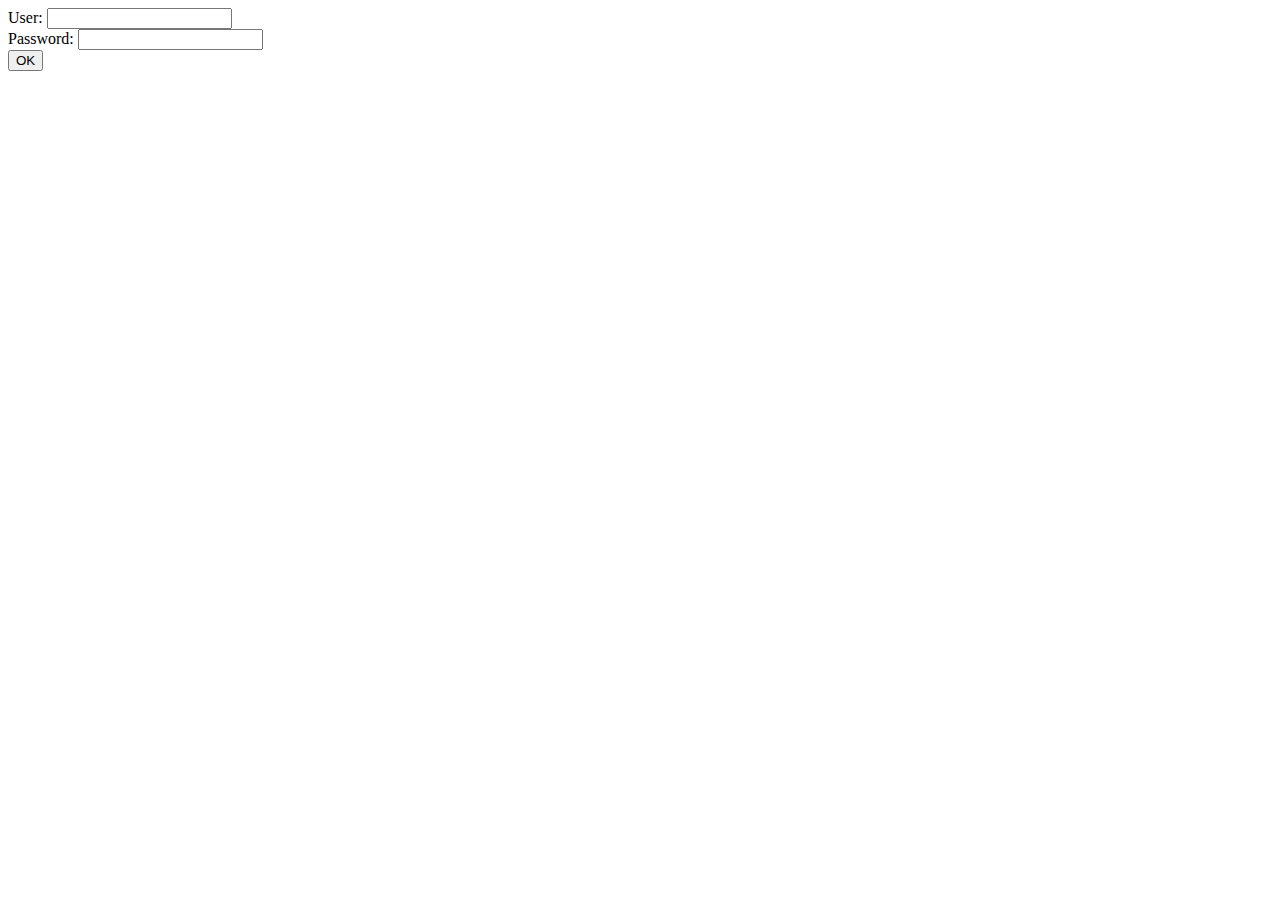
<file: d04/ex01/index.html>
<!DOCTYPE html>
<html lang="en">
<head>
    <meta charset="UTF-8">
    <title>Title</title>
</head>
<body>
    <form action="create.php" method="POST">
        User: <input type="text" name="login" value="" />
        <br />
        Password: <input type="password" name="passwd" value="" />
        <br />
        <input type="submit" name="submit" value="OK"/>
    </form>
</body>
</html>
</file>
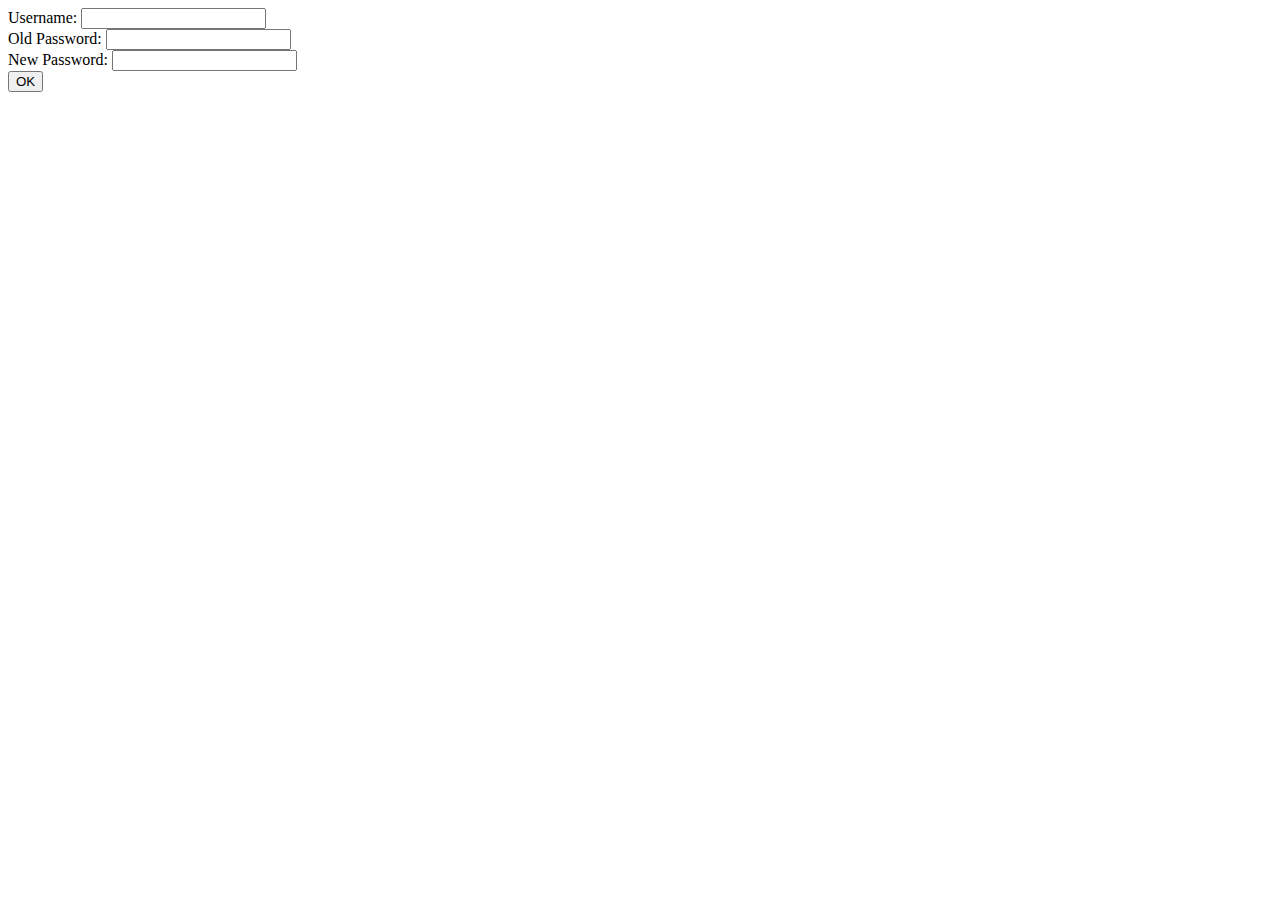
<file: d04/ex02/index.html>
<!DOCTYPE html>
<html lang="en">
<head>
    <meta charset="UTF-8">
    <title>Title</title>
</head>
<body>
    <form action="modif.php" method="POST">
        Username: <input type="text" name="login" value="" />
        <br />
        Old Password: <input type="password" name="oldpw" value="" />
        <br />
        New Password: <input type="password" name="newpw" value="" />
        <br />
        <input type="submit" name="submit" value="OK"/>
    </form>
</body>
</html>
</file>
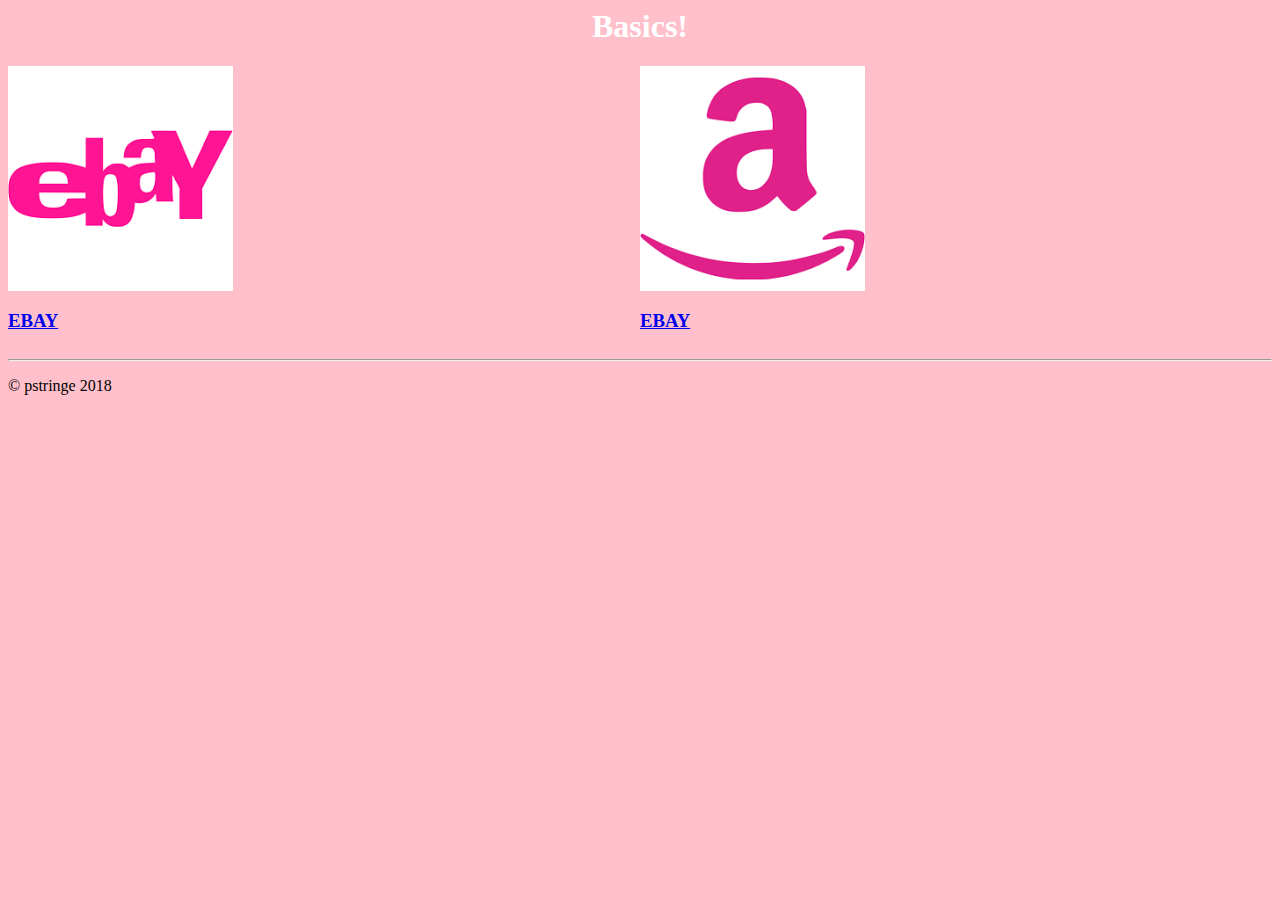
<file: d00/ex00/basics.html>
<!-- *********************************************************************** -->
<!--                                                                         -->
<!--                                                      :::      ::::::::  -->
<!-- basics.html                                        :+:      :+:    :+:  -->
<!--                                                  +:+ +:+         +:+    -->
<!-- By: pstringe <marvin@42.fr>                    +#+  +:+       +#+       -->
<!--                                              +#+#+#+#+#+   +#+          -->
<!-- Created: 2018/06/25 13:01:14 by pstringe          #+#    #+#            -->
<!-- Updated: 2018/06/25 13:47:43 by pstringe         ###   ########.fr      -->
<!--                                                                         -->
<!-- *********************************************************************** -->

<html>
	<head>
		<title>
			Basics
		</title>
		<style>
			#stores
			{
				display: flex;
			}
			#stores > div
			{
				flex: 1;
			}
			h1 
			{
				text-align: center;
				color: white;
			}
			body
			{
				background-color: pink; 
			}
		</style>
	</head>
	<body>
		<h1>
			Basics!
		</h1>
		<div id= stores>
			<div id="ebay">
				<img src="basics.png"/>
				<a href="www.ebay.com">
					<h3>EBAY</h3>
				</a>
			</div>

			<div id="amazon">
				<img src="basic1.png"/>
				<a href="www.ebay.com">
					<h3>EBAY</h3>
				</a>
			</div>
		</div>
		<hr>
		<p class= "cpyright"> &copy; pstringe 2018 </p>
	</body>
</html>
</file>
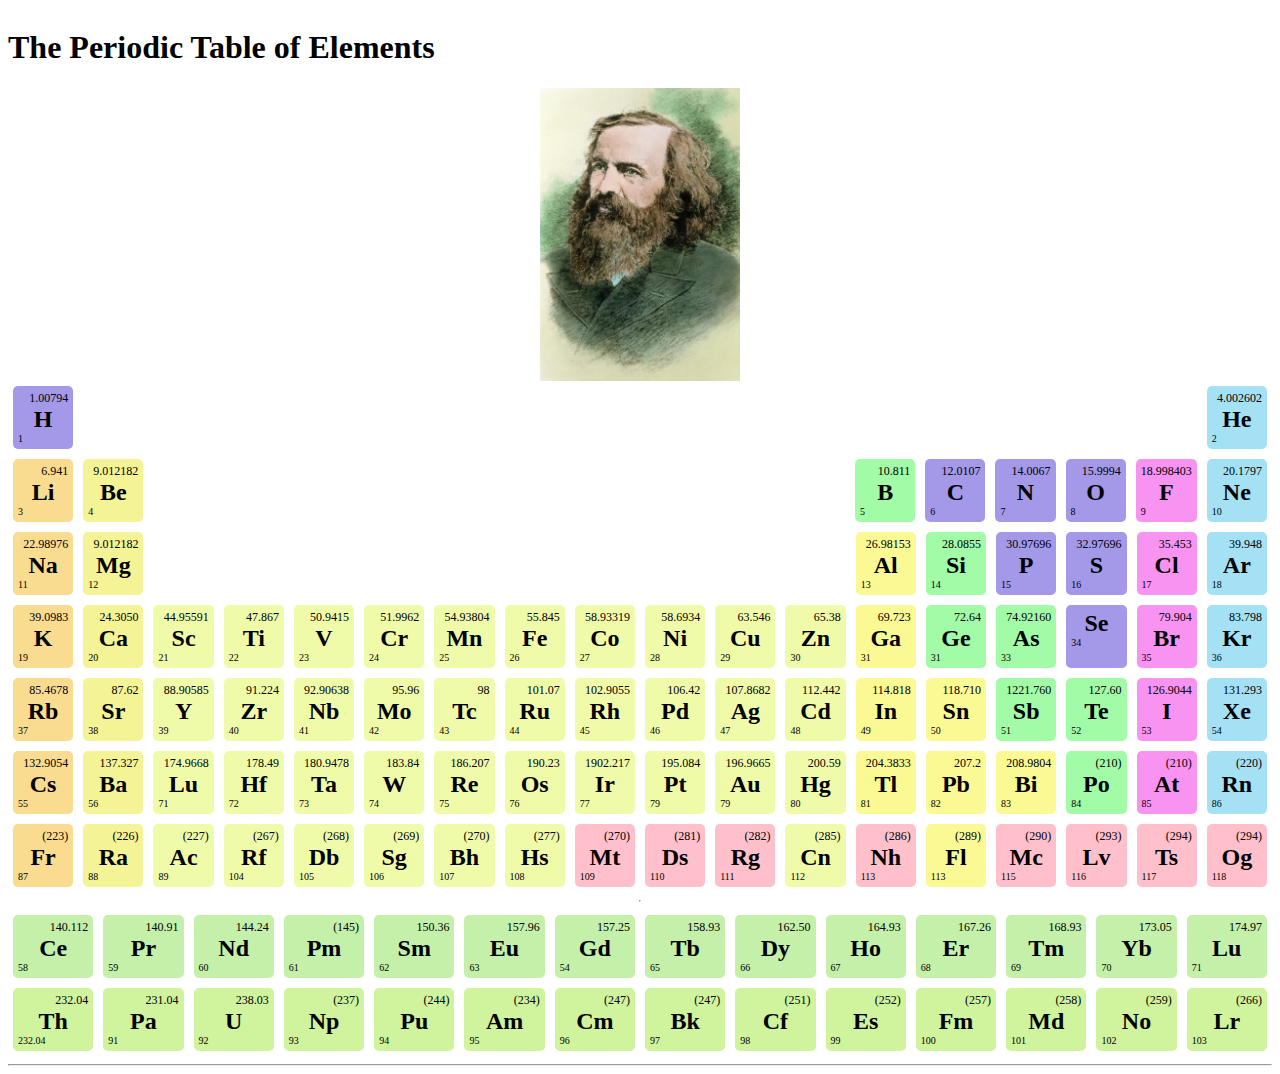
<file: d00/ex01/mendeleiev.html>
<!-- *********************************************************************** -->
<!--                                                                         -->
<!--                                                      :::      ::::::::  -->
<!-- mendeleiev.html                                    :+:      :+:    :+:  -->
<!--                                                  +:+ +:+         +:+    -->
<!-- By: pstringe <marvin@42.fr>                    +#+  +:+       +#+       -->
<!--                                              +#+#+#+#+#+   +#+          -->
<!-- Created: 2018/06/25 14:33:46 by pstringe          #+#    #+#            -->
<!-- Updated: 2019/01/08 20:22:44 by pstringe         ###   ########.fr      -->
<!--                                                                         -->
<!-- *********************************************************************** -->

<html>
	<head>
		<title>
			The Periodic Table of Elements
		</title>
		<style>
			.table
			{
				width: 100%;
				height: auto;
				display: block;
			}
			.period
			{
				display: flex;
			}
			.period > div
			{
				flex: 1;
			}
			.elem 
			{
				background-color: pink;
				margin: 5px;
				border-radius: 5px;
				padding: 5px;
			}

			.nonmetals
			{
				background-color: #A498E8;
			}
			.alkali
			{
				background-color: #F9DC90;
			}
			.alkaline
			{
				background-color: #F4F395;
			}
			.other-metals
			{
				background-color: #FAF993;
			}
			.transition
			{
				background-color: #F0FBAA;
			}
			.lanthanoids
			{
				background-color: #D0F39D;
			}
			.actinoids
			{
				background-color: #C4F0AA;
			}
			.metaloids
			{
				background-color: #A2FBA6;
			}
			.halogens
			{
				background-color: #F893F2;
			}
			.nobel-gases
			{
				background-color: #A4E1F5;
			}
			.empty
			{
				background-color: white;
			}
			.a_sym
			{
				display: block;
				text-align: center;
				margin: 0 auto;
				font-weight: 900;
				font-size: 24px;
			}
			.a_weight
			{
				font-size: 12px;
				display: block;
				text-align: right;
			}
			.a_no
			{
				display: block;
				text-align: left;
				font-size: 10px;
			}
			@media screen and (max-width: 1000px)
			{
				
				.a_sym
				{
					display: block;
					text-align: center;
					margin: 0 auto;
					font-weight: 900;
					font-size: 1.75vw;
				}
				.a_weight
				{
					font-size: 0vw;
					display: block;
					text-align: right;
				}
				.a_no
				{
					display: block;
					text-align: left;
					font-size: 1.5vw;
				}
			}

			@media screen and (max-width: 600px)
			{
				.a_sym
				{
					display: block;
					text-align: center;
					margin: 0 auto;
					font-weight: 900;
					font-size: 1.5vw;
				}
				.a_weight
				{
					font-size: 0vw;
					display: block;
					text-align: right;
				}
				.a_no
				{
					display: block;
					text-align: left;
					font-size: 0vw;
				}
			}
			#image
			{
				margin-left: auto;
				margin-right: auto;
				width: 200px;
				height: auto;
			}
			.responsive
			{
				width: 100%;
				height: auto;
			}
			.container
			{
				display: grid;
			}
		</style>
	</head>

	<body>
		<div contenteditable="true"class="container">
		<div class="head">
			<h1>
				The Periodic Table of Elements
			</h1>
		</div>
		<div id="image">
			<img class="responsive" src="m.jpg" />
		</div>
		<div class="table">
			<div class="period p_1">
				<div class="elem nonmetals">
					<div class="a_weight">
						1.00794	
					</div>
					<div class="a_sym">
						H
					</div>
					<div class="a_no" >
						1
					</div>
				</div>

				<div class="empty elem">
					<div class="a_weight">
					</div>
					<div class="a_sym">
					</div>
					<div class="a_no" >
					</div>
				</div>
				
				<div class="empty elem">
					<div class="a_weight">
					</div>
					<div class="a_sym">
					</div>
					<div class="a_no" >
					</div>
				</div>
				
				<div class="empty elem">
					<div class="a_weight">
					</div>
					<div class="a_sym">
					</div>
					<div class="a_no" >
					</div>
				</div>
				
				<div class="empty elem">
					<div class="a_weight">
					</div>
					<div class="a_sym">
					</div>
					<div class="a_no" >
					</div>
				</div>
				
				<div class="empty elem">
					<div class="a_weight">
					</div>
					<div class="a_sym">
					</div>
					<div class="a_no" >
					</div>
				</div>

				<div class="empty elem">
					<div class="a_weight">
					</div>
					<div class="a_sym">
					</div>
					<div class="a_no" >
					</div>
				</div>

				<div class="empty elem">
					<div class="a_weight">
					</div>
					<div class="a_sym">
					</div>
					<div class="a_no" >
					</div>
				</div>

				<div class="empty elem">
					<div class="a_weight">
					</div>
					<div class="a_sym">
					</div>
					<div class="a_no" >
					</div>
				</div>

				<div class="empty elem">
					<div class="a_weight">
					</div>
					<div class="a_sym">
					</div>
					<div class="a_no" >
					</div>
				</div>

				<div class="empty elem">
					<div class="a_weight">
					</div>
					<div class="a_sym">
					</div>
					<div class="a_no" >
					</div>
				</div>

				<div class="empty elem">
					<div class="a_weight">
					</div>
					<div class="a_sym">
					</div>
					<div class="a_no" >
					</div>
				</div>

				<div class="empty elem">
					<div class="a_weight">
					</div>
					<div class="a_sym">
					</div>
					<div class="a_no" >
					</div>
				</div>

				<div class="empty elem">
					<div class="a_weight">
					</div>
					<div class="a_sym">
					</div>
					<div class="a_no" >
					</div>
				</div>

				<div class="empty elem">
					<div class="a_weight">
					</div>
					<div class="a_sym">
					</div>
					<div class="a_no" >
					</div>
				</div>

				<div class="empty elem">
					<div class="a_weight">
					</div>
					<div class="a_sym">
					</div>
					<div class="a_no" >
					</div>
				</div>

				<div class="empty elem">
					<div class="a_weight">
					</div>
					<div class="a_sym">
					</div>
					<div class="a_no" >
					</div>
				</div>

				<div class="elem nobel-gases">
					<div class="a_weight">
						4.002602
					</div>
					<div class="a_sym">
						He
					</div>
					<div class="a_no" >
						2
					</div>
				</div>
			</div>

			<div class="period p_2">
				<div class="elem alkali">
					<div class="a_weight">
						6.941
					</div>
					<div class="a_sym">
						Li
					</div>
					<div class="a_no" >
						3
					</div>
				</div>

				<div class="elem alkaline">
					<div class="a_weight">
						9.012182
					</div>
					<div class="a_sym">
						Be
					</div>
					<div class="a_no">
						4
					</div>
				</div>
				
				<div class="empty elem">
					<div class="a_weight">
					</div>
					<div class="a_sym">
					</div>
					<div class="a_no" >
					</div>
				</div>
				
				<div class="empty elem">
					<div class="a_weight">
					</div>
					<div class="a_sym">
					</div>
					<div class="a_no" >
					</div>
				</div>
				
				<div class="empty elem">
					<div class="a_weight">
					</div>
					<div class="a_sym">
					</div>
					<div class="a_no" >
					</div>
				</div>
				
				<div class="empty elem">
					<div class="a_weight">
					</div>
					<div class="a_sym">
					</div>
					<div class="a_no" >
					</div>
				</div>

				<div class="empty elem">
					<div class="a_weight">
					</div>
					<div class="a_sym">
					</div>
					<div class="a_no" >
					</div>
				</div>

				<div class="empty elem">
					<div class="a_weight">
					</div>
					<div class="a_sym">
					</div>
					<div class="a_no" >
					</div>
				</div>

				<div class="empty elem">
					<div class="a_weight">
					</div>
					<div class="a_sym">
					</div>
					<div class="a_no" >
					</div>
				</div>

				<div class="empty elem">
					<div class="a_weight">
					</div>
					<div class="a_sym">
					</div>
					<div class="a_no" >
					</div>
				</div>

				<div class="empty elem">
					<div class="a_weight">
					</div>
					<div class="a_sym">
					</div>
					<div class="a_no" >
					</div>
				</div>

				<div class="empty elem">
					<div class="a_weight">
					</div>
					<div class="a_sym">
					</div>
					<div class="a_no" >
					</div>
				</div>

				<div class="elem metaloids">
					<div class="a_weight">
						10.811
					</div>
					<div class="a_sym">
						B
					</div>
					<div class="a_no" >
						5
					</div>
				</div>

				<div class="elem nonmetals">
					<div class="a_weight">
						12.0107
					</div>
					<div class="a_sym">
						C
					</div>
					<div class="a_no" >
						6
					</div>
				</div>

				<div class="elem nonmetals">
					<div class="a_weight">
						14.0067
					</div>
					<div class="a_sym">
						N
					</div>
					<div class="a_no" >
						7
					</div>
				</div>

				<div class="elem nonmetals">
					<div class="a_weight">
						15.9994
					</div>
					<div class="a_sym">
						O
					</div>
					<div class="a_no" >
						8
					</div>
				</div>

				<div class="elem halogens">
					<div class="a_weight">
						18.998403
					</div>
					<div class="a_sym">
						F
					</div>
					<div class="a_no" >
						9
					</div>
				</div>

				<div class="elem nobel-gases">
					<div class="a_weight">
						20.1797
					</div>
					<div class="a_sym">
						Ne
					</div>
					<div class="a_no" >
						10
					</div>
				</div>
			</div>

			<div class="period p_3">
				<div class="elem alkali">
					<div class="a_weight">
						22.98976
					</div>
					<div class="a_sym">
						Na
					</div>
					<div class="a_no" >
						11
					</div>
				</div>

				<div class="elem alkaline">
					<div class="a_weight">
						9.012182
					</div>
					<div class="a_sym">
						Mg
					</div>
					<div class="a_no">
						12
					</div>
				</div>
				
				<div class="empty elem">
					<div class="a_weight">
					</div>
					<div class="a_sym">
					</div>
					<div class="a_no" >
					</div>
				</div>
				
				<div class="empty elem">
					<div class="a_weight">
					</div>
					<div class="a_sym">
					</div>
					<div class="a_no" >
					</div>
				</div>
				
				<div class="empty elem">
					<div class="a_weight">
					</div>
					<div class="a_sym">
					</div>
					<div class="a_no" >
					</div>
				</div>
				
				<div class="empty elem">
					<div class="a_weight">
					</div>
					<div class="a_sym">
					</div>
					<div class="a_no" >
					</div>
				</div>

				<div class="empty elem">
					<div class="a_weight">
					</div>
					<div class="a_sym">
					</div>
					<div class="a_no" >
					</div>
				</div>

				<div class="empty elem">
					<div class="a_weight">
					</div>
					<div class="a_sym">
					</div>
					<div class="a_no" >
					</div>
				</div>

				<div class="empty elem">
					<div class="a_weight">
					</div>
					<div class="a_sym">
					</div>
					<div class="a_no" >
					</div>
				</div>

				<div class="empty elem">
					<div class="a_weight">
					</div>
					<div class="a_sym">
					</div>
					<div class="a_no" >
					</div>
				</div>

				<div class="empty elem">
					<div class="a_weight">
					</div>
					<div class="a_sym">
					</div>
					<div class="a_no" >
					</div>
				</div>

				<div class="empty elem">
					<div class="a_weight">
					</div>
					<div class="a_sym">
					</div>
					<div class="a_no" >
					</div>
				</div>

				<div class="elem other-metals">
					<div class="a_weight">
						26.98153
					</div>
					<div class="a_sym">
						Al
					</div>
					<div class="a_no" >
						13
					</div>
				</div>

				<div class="elem metaloids">
					<div class="a_weight">
						28.0855
					</div>
					<div class="a_sym">
						Si
					</div>
					<div class="a_no" >
						14
					</div>
				</div>

				<div class="elem nonmetals">
					<div class="a_weight">
						30.97696
					</div>
					<div class="a_sym">
						P
					</div>
					<div class="a_no" >
						15
					</div>
				</div>

				<div class="elem nonmetals">
					<div class="a_weight">
						32.97696
					</div>
					<div class="a_sym">
						S
					</div>
					<div class="a_no" >
						16
					</div>
				</div>

				<div class="elem halogens">
					<div class="a_weight">
						35.453
					</div>
					<div class="a_sym">
						Cl
					</div>
					<div class="a_no" >
						17
					</div>
				</div>

				<div class="elem nobel-gases">
					<div class="a_weight">
						39.948
					</div>
					<div class="a_sym">
						Ar
					</div>
					<div class="a_no" >
						18
					</div>
				</div>
			</div>

			<div class="period p_4">
				<div class="elem alkali">
					<div class="a_weight">
						39.0983
					</div>
					<div class="a_sym">
						K
					</div>
					<div class="a_no" >
						19
					</div>
				</div>

				<div class="elem alkaline">
					<div class="a_weight">
						24.3050
					</div>
					<div class="a_sym">
						Ca
					</div>
					<div class="a_no" >
						20
					</div>
				</div>
				
				<div class="elem transition">
					<div class="a_weight">
						44.95591
					</div>
					<div class="a_sym">
						Sc
					</div>
					<div class="a_no">
						21
					</div>
				</div>
				
				<div class="elem transition">
					<div class="a_weight">
						47.867
					</div>
					<div class="a_sym">
						Ti
					</div>
					<div class="a_no" >
						22
					</div>
				</div>
				
				<div class="elem transition">
					<div class="a_weight">
						50.9415
					</div>
					<div class="a_sym">
						V
					</div>
					<div class="a_no" >
						23
					</div>
				</div>
				
				<div class="elem transition">
					<div class="a_weight">
						51.9962
					</div>
					<div class="a_sym">
						Cr
					</div>
					<div class="a_no" >
						24
					</div>
				</div>

				<div class="elem transition">
					<div class="a_weight">
						54.93804
					</div>
					<div class="a_sym">
						Mn
					</div>
					<div class="a_no" >
						25
					</div>
				</div>

				<div class="elem transition">
					<div class="a_weight">
						55.845
					</div>
					<div class="a_sym">
						Fe
					</div>
					<div class="a_no" >
						26
					</div>
				</div>

				<div class="elem transition">
					<div class="a_weight">
						58.93319
					</div>
					<div class="a_sym">
						Co
					</div>
					<div class="a_no" >
						27
					</div>
				</div>

				<div class="elem transition">
					<div class="a_weight">
						58.6934
					</div>
					<div class="a_sym">
						Ni
					</div>
					<div class="a_no" >
						28
					</div>
				</div>

				<div class="elem transition">
					<div class="a_weight">
						63.546
					</div>
					<div class="a_sym">
						Cu
					</div>
					<div class="a_no" >
						29
					</div>
				</div>

				<div class="elem transition">
					<div class="a_weight">
						65.38
					</div>
					<div class="a_sym">
						Zn
					</div>
					<div class="a_no" >
						30
					</div>
				</div>

				<div class="elem other-metals">
					<div class="a_weight">
						69.723
					</div>
					<div class="a_sym">
						Ga
					</div>
					<div class="a_no" >
						31
					</div>
				</div>

				<div class="elem metaloids">
					<div class="a_weight">
						72.64
					</div>
					<div class="a_sym">
						Ge
					</div>
					<div class="a_no">
						31
					</div>
				</div>

				<div class="elem metaloids">
					<div class="a_weight">
						74.92160
					</div>
					<div class="a_sym">
						As
					</div>
					<div class="a_no">
						33
					</div>
				</div>

				<div class="elem nonmetals">
					<div class="a_weight">
					</div>
					<div class="a_sym">
						Se
					</div>
					<div class="a_no" >
						34
					</div>
				</div>

				<div class="elem halogens">
					<div class="a_weight">
						79.904
					</div>
					<div class="a_sym">
						Br
					</div>
					<div class="a_no">
						35
					</div>
				</div>

				<div class="elem nobel-gases">
					<div class="a_weight">
						83.798
					</div>
					<div class="a_sym">
						Kr
					</div>
					<div class="a_no">
						36
					</div>
				</div>
			</div>

			<div class="period p_5">
				<div class="elem alkali">
					<div class="a_weight">
						85.4678
					</div>
					<div class="a_sym">
						Rb
					</div>
					<div class="a_no" >
						37
					</div>
				</div>

				<div class="elem alkaline">
					<div class="a_weight">
						87.62
					</div>
					<div class="a_sym">
						Sr
					</div>
					<div class="a_no" >
						38
					</div>
				</div>
				
				<div class="elem transition">
					<div class="a_weight">
						88.90585
					</div>
					<div class="a_sym">
						Y
					</div>
					<div class="a_no">
						39
					</div>
				</div>
				
				<div class="elem transition">
					<div class="a_weight">
						91.224
					</div>
					<div class="a_sym">
						Zr
					</div>
					<div class="a_no" >
						40
					</div>
				</div>
				
				<div class="elem transition">
					<div class="a_weight">
						92.90638
					</div>
					<div class="a_sym">
						Nb
					</div>
					<div class="a_no" >
						41
					</div>
				</div>
				
				<div class="elem transition">
					<div class="a_weight">
						95.96
					</div>
					<div class="a_sym">
						Mo
					</div>
					<div class="a_no" >
						42
					</div>
				</div>

				<div class="elem transition">
					<div class="a_weight">
						98
					</div>
					<div class="a_sym">
						Tc
					</div>
					<div class="a_no" >
						43
					</div>
				</div>

				<div class="elem transition">
					<div class="a_weight">
						101.07
					</div>
					<div class="a_sym">
						Ru
					</div>
					<div class="a_no" >
						44
					</div>
				</div>

				<div class="elem transition">
					<div class="a_weight">
						102.9055
					</div>
					<div class="a_sym">
						Rh
					</div>
					<div class="a_no" >
						45
					</div>
				</div>

				<div class="elem transition">
					<div class="a_weight">
						106.42
					</div>
					<div class="a_sym">
						Pd
					</div>
					<div class="a_no" >
						46
					</div>
				</div>

				<div class="elem transition">
					<div class="a_weight">
						107.8682
					</div>
					<div class="a_sym">
						Ag
					</div>
					<div class="a_no" >
						47
					</div>
				</div>

				<div class="elem transition">
					<div class="a_weight">
						112.442
					</div>
					<div class="a_sym">
						Cd
					</div>
					<div class="a_no" >
						48
					</div>
				</div>

				<div class="elem other-metals">
					<div class="a_weight">
						114.818
					</div>
					<div class="a_sym">
						In
					</div>
					<div class="a_no" >
						49
					</div>
				</div>

				<div class="elem other-metals">
					<div class="a_weight">
						118.710
					</div>
					<div class="a_sym">
						Sn
					</div>
					<div class="a_no">
						50
					</div>
				</div>

				<div class="elem metaloids">
					<div class="a_weight">
						1221.760
					</div>
					<div class="a_sym">
						Sb
					</div>
					<div class="a_no">
						51
					</div>
				</div>

				<div class="elem metaloids">
					<div class="a_weight">
						127.60
					</div>
					<div class="a_sym">
						Te
					</div>
					<div class="a_no" >
						52
					</div>
				</div>

				<div class="elem halogens">
					<div class="a_weight">
						126.9044
					</div>
					<div class="a_sym">
						I
					</div>
					<div class="a_no">
						53
					</div>
				</div>

				<div class="elem nobel-gases">
					<div class="a_weight">
						131.293
					</div>
					<div class="a_sym">
						Xe
					</div>
					<div class="a_no">
						54
					</div>
				</div>
			</div>
			<div class="period p_6">
				<div class="elem alkali">
					<div class="a_weight">
						132.9054
					</div>
					<div class="a_sym">
						Cs
					</div>
					<div class="a_no" >
						55
					</div>
				</div>

				<div class="elem alkaline">
					<div class="a_weight">
						137.327
					</div>
					<div class="a_sym">
						Ba
					</div>
					<div class="a_no" >
						56
					</div>
				</div>
				
				<div class="elem transition">
					<div class="a_weight">
						174.9668
					</div>
					<div class="a_sym">
						Lu
					</div>
					<div class="a_no">
						71
					</div>
				</div>
				
				<div class="elem transition">
					<div class="a_weight">
						178.49
					</div>
					<div class="a_sym">
						Hf
					</div>
					<div class="a_no" >
						72
					</div>
				</div>
				
				<div class="elem transition">
					<div class="a_weight">
						180.9478
					</div>
					<div class="a_sym">
						Ta
					</div>
					<div class="a_no" >
						73
					</div>
				</div>
				
				<div class="elem transition">
					<div class="a_weight">
						183.84
					</div>
					<div class="a_sym">
						W
					</div>
					<div class="a_no" >
						74
					</div>
				</div>

				<div class="elem transition">
					<div class="a_weight">
						186.207
					</div>
					<div class="a_sym">
						Re
					</div>
					<div class="a_no" >
						75
					</div>
				</div>

				<div class="elem transition">
					<div class="a_weight">
						190.23
					</div>
					<div class="a_sym">
						Os
					</div>
					<div class="a_no" >
						76
					</div>
				</div>

				<div class="elem transition">
					<div class="a_weight">
						1902.217		
					</div>
					<div class="a_sym">
						Ir
					</div>
					<div class="a_no" >
						77
					</div>
				</div>

				<div class="elem transition">
					<div class="a_weight">
						195.084
					</div>
					<div class="a_sym">
						Pt
					</div>
					<div class="a_no" >
						79
					</div>
				</div>

				<div class="elem transition">
					<div class="a_weight">
						196.9665
					</div>
					<div class="a_sym">
						Au
					</div>
					<div class="a_no" >
						79
					</div>
				</div>

				<div class="elem transition">
					<div class="a_weight">
						200.59
					</div>
					<div class="a_sym">
						Hg
					</div>
					<div class="a_no" >
						80
					</div>
				</div>

				<div class="elem other-metals">
					<div class="a_weight">
						204.3833
					</div>
					<div class="a_sym">
						Tl
					</div>
					<div class="a_no" >
						81
					</div>
				</div>

				<div class="elem other-metals">
					<div class="a_weight">
						207.2
					</div>
					<div class="a_sym">
						Pb
					</div>
					<div class="a_no">
						82
					</div>
				</div>

				<div class="elem other-metals">
					<div class="a_weight">
						208.9804
					</div>
					<div class="a_sym">
						Bi
					</div>
					<div class="a_no">
						83
					</div>
				</div>

				<div class="elem metaloids">
					<div class="a_weight">
						(210)
					</div>
					<div class="a_sym">
						Po
					</div>
					<div class="a_no" >
						84
					</div>
				</div>

				<div class="elem halogens">
					<div class="a_weight">
						(210)
					</div>
					<div class="a_sym">
						At
					</div>
					<div class="a_no">
						85
					</div>
				</div>

				<div class="elem nobel-gases">
					<div class="a_weight">
						(220)
					</div>
					<div class="a_sym">
						Rn
					</div>
					<div class="a_no">
						86
					</div>
				</div>
			</div>
			<div class="period p_7">
				<div class="elem alkali">
					<div class="a_weight">
						(223)
					</div>
					<div class="a_sym">
						Fr
					</div>
					<div class="a_no" >
						87
					</div>
				</div>

				<div class="elem alkaline">
					<div class="a_weight">
						(226)
					</div>
					<div class="a_sym">
						Ra
					</div>
					<div class="a_no" >
						88
					</div>
				</div>
				
				<div class="elem transition">
					<div class="a_weight">
						(227)
					</div>
					<div class="a_sym">
						Ac
					</div>
					<div class="a_no">
						89
					</div>
				</div>
				
				<div class="elem transition">
					<div class="a_weight">
						(267)
					</div>
					<div class="a_sym">
						Rf
					</div>
					<div class="a_no" >
						104
					</div>
				</div>
				
				<div class="elem transition">
					<div class="a_weight">
						(268)
					</div>
					<div class="a_sym">
						Db
					</div>
					<div class="a_no" >
						105
					</div>
				</div>
				
				<div class="elem transition">
					<div class="a_weight">
						(269)
					</div>
					<div class="a_sym">
						Sg
					</div>
					<div class="a_no" >
						106
					</div>
				</div>

				<div class="elem transition">
					<div class="a_weight">
						(270)
					</div>
					<div class="a_sym">
						Bh
					</div>
					<div class="a_no" >
						107
					</div>
				</div>

				<div class="elem transition">
					<div class="a_weight">
						(277)
					</div>
					<div class="a_sym">
						Hs
					</div>
					<div class="a_no" >
						108
					</div>
				</div>

				<div class="elem">
					<div class="a_weight">
						(270)
					</div>
					<div class="a_sym">
						Mt
					</div>
					<div class="a_no" >
						109
					</div>
				</div>

				<div class="elem">
					<div class="a_weight">
						(281)
					</div>
					<div class="a_sym">
						Ds
					</div>
					<div class="a_no" >
						110
					</div>
				</div>

				<div class="elem">
					<div class="a_weight">
						(282)
					</div>
					<div class="a_sym">
						Rg
					</div>
					<div class="a_no">
						111
					</div>
				</div>

				<div class="elem transition">
					<div class="a_weight">
						(285)
					</div>
					<div class="a_sym">
						Cn
					</div>
					<div class="a_no" >
						112
					</div>
				</div>

				<div class="elem">
					<div class="a_weight">
						(286)
					</div>
					<div class="a_sym">
						Nh
					</div>
					<div class="a_no" >
						113
					</div>
				</div>

				<div class="elem other-metals">
					<div class="a_weight">
						(289)
					</div>
					<div class="a_sym">
						Fl
					</div>
					<div class="a_no">
						113
					</div>
				</div>

				<div class="elem">
					<div class="a_weight">
						(290)
					</div>
					<div class="a_sym">
						Mc
					</div>
					<div class="a_no">
						115
					</div>
				</div>

				<div class="elem">
					<div class="a_weight">
						(293)
					</div>
					<div class="a_sym">
						Lv
					</div>
					<div class="a_no" >
						116
					</div>
				</div>

				<div class="elem">
					<div class="a_weight">
						(294)
					</div>
					<div class="a_sym">
						Ts
					</div>
					<div class="a_no">
						117
					</div>
				</div>

				<div class="elem">
					<div class="a_weight">
						(294)
					</div>
					<div class="a_sym">
						Og
					</div>
					<div class="a_no">
						118
					</div>
				</div>
			</div>
		</div>

		<hr>

		<div class="table">
			<div class="period p_6">
				<div class="elem actinoids">
					<div class="a_weight">
						140.112
					</div>
					<div class="a_sym">
						Ce
					</div>
					<div class="a_no">
						58
					</div>
				</div>
				<div class="elem actinoids">
					<div class="a_weight">
						140.91
					</div>
					<div class="a_sym">
						Pr
					</div>
					<div class="a_no">
						59
					</div>
				</div>
				<div class="elem actinoids">
					<div class="a_weight">
						144.24
					</div>
					<div class="a_sym">
						Nd
					</div>
					<div class="a_no">
						60
					</div>
				</div>
				<div class="elem actinoids">
					<div class="a_weight">
						(145)
					</div>
					<div class="a_sym">
						Pm
					</div>
					<div class="a_no">
						61
					</div>
				</div>
				<div class="elem actinoids">
					<div class="a_weight">
						150.36
					</div>
					<div class="a_sym">
						Sm
					</div>
					<div class="a_no">
						62
					</div>
				</div>
				<div class="elem actinoids">
					<div class="a_weight">
						157.96
					</div>
					<div class="a_sym">
						Eu
					</div>
					<div class="a_no">
						63
					</div>
				</div>
				<div class="elem actinoids">
					<div class="a_weight">
						157.25
					</div>
					<div class="a_sym">
						Gd
					</div>
					<div class="a_no">
						54
					</div>
				</div>
				<div class="elem actinoids">
					<div class="a_weight">
						158.93
					</div>
					<div class="a_sym">
						Tb
					</div>
					<div class="a_no">
						65
					</div>
				</div>
				<div class="elem actinoids">
					<div class="a_weight">
						162.50
					</div>
					<div class="a_sym">
						Dy
					</div>
					<div class="a_no">
						66
					</div>
				</div>
				<div class="elem actinoids">
					<div class="a_weight">
						164.93
					</div>
					<div class="a_sym">
						Ho
					</div>
					<div class="a_no">
						67
					</div>
				</div>
				<div class="elem actinoids">
					<div class="a_weight">
						167.26
					</div>
					<div class="a_sym">
						Er
					</div>
					<div class="a_no">
						68
					</div>
				</div>
				<div class="elem actinoids">
					<div class="a_weight">
						168.93
					</div>
					<div class="a_sym">
						Tm
					</div>
					<div class="a_no">
						69
					</div>
				</div>
				<div class="elem actinoids">
					<div class="a_weight">
						173.05
					</div>
					<div class="a_sym">
						Yb
					</div>
					<div class="a_no">
						70
					</div>
				</div>
				<div class="elem actinoids">
					<div class="a_weight">
						174.97
					</div>
					<div class="a_sym">
						Lu
					</div>
					<div class="a_no">
						71
					</div>
				</div>
			</div>

			<div class = "period p_6">
				<div class="elem lanthanoids">
					<div class="a_weight">
						232.04
					</div>
					<div class="a_sym">
						Th
					</div>
					<div class="a_no">
						232.04
					</div>
				</div>
				<div class="elem lanthanoids">
					<div class="a_weight">
						231.04
					</div>
					<div class="a_sym">
						Pa
					</div>
					<div class="a_no">
						91
					</div>
				</div>
				<div class="elem lanthanoids">
					<div class="a_weight">
						238.03
					</div>
					<div class="a_sym">
						U
					</div>
					<div class="a_no">
						92
					</div>
				</div>
				<div class="elem lanthanoids">
					<div class="a_weight">
						(237)
					</div>
					<div class="a_sym">
						Np
					</div>
					<div class="a_no">
						93
					</div>
				</div>
				<div class="elem lanthanoids">
					<div class="a_weight">
						(244)
					</div>
					<div class="a_sym">
						Pu
					</div>
					<div class="a_no">
						94
					</div>
				</div>
				<div class="elem lanthanoids">
					<div class="a_weight">
						(234)
					</div>
					<div class="a_sym">
						Am
					</div>
					<div class="a_no">
						95
					</div>
				</div>
				<div class="elem lanthanoids">
					<div class="a_weight">
						(247)
					</div>
					<div class="a_sym">
						Cm
					</div>
					<div class="a_no">
						96
					</div>
				</div>
				<div class="elem lanthanoids">
					<div class="a_weight">
						(247)
					</div>
					<div class="a_sym">
						Bk
					</div>
					<div class="a_no">
						97
					</div>
				</div>
				<div class="elem lanthanoids">
					<div class="a_weight">
						(251)
					</div>
					<div class="a_sym">
						Cf
					</div>
					<div class="a_no">
						98
					</div>
				</div>
				<div class="elem lanthanoids">
					<div class="a_weight">
						(252)
					</div>
					<div class="a_sym">
						Es
					</div>
					<div class="a_no">
						99
					</div>
				</div>
				<div class="elem lanthanoids">
					<div class="a_weight">
						(257)
					</div>
					<div class="a_sym">
						Fm
					</div>
					<div class="a_no">
						100
					</div>
				</div>
				<div class="elem lanthanoids">
					<div class="a_weight">
						(258)
					</div>
					<div class="a_sym">
						Md
					</div>
					<div class="a_no">
						101
					</div>
				</div>
				<div class="elem lanthanoids">
					<div class="a_weight">
						(259)
					</div>
					<div class="a_sym">
						No
					</div>
					<div class="a_no">
						102
					</div>
				</div>
				<div class="elem lanthanoids">
					<div class="a_weight">
						(266)
					</div>
					<div class="a_sym">
						Lr
					</div>
					<div class="a_no">
						103
					</div>
				</div>
			</div>
			</div>
		</div>
		<hr>
		</div>
	</body>
</html>
</file>
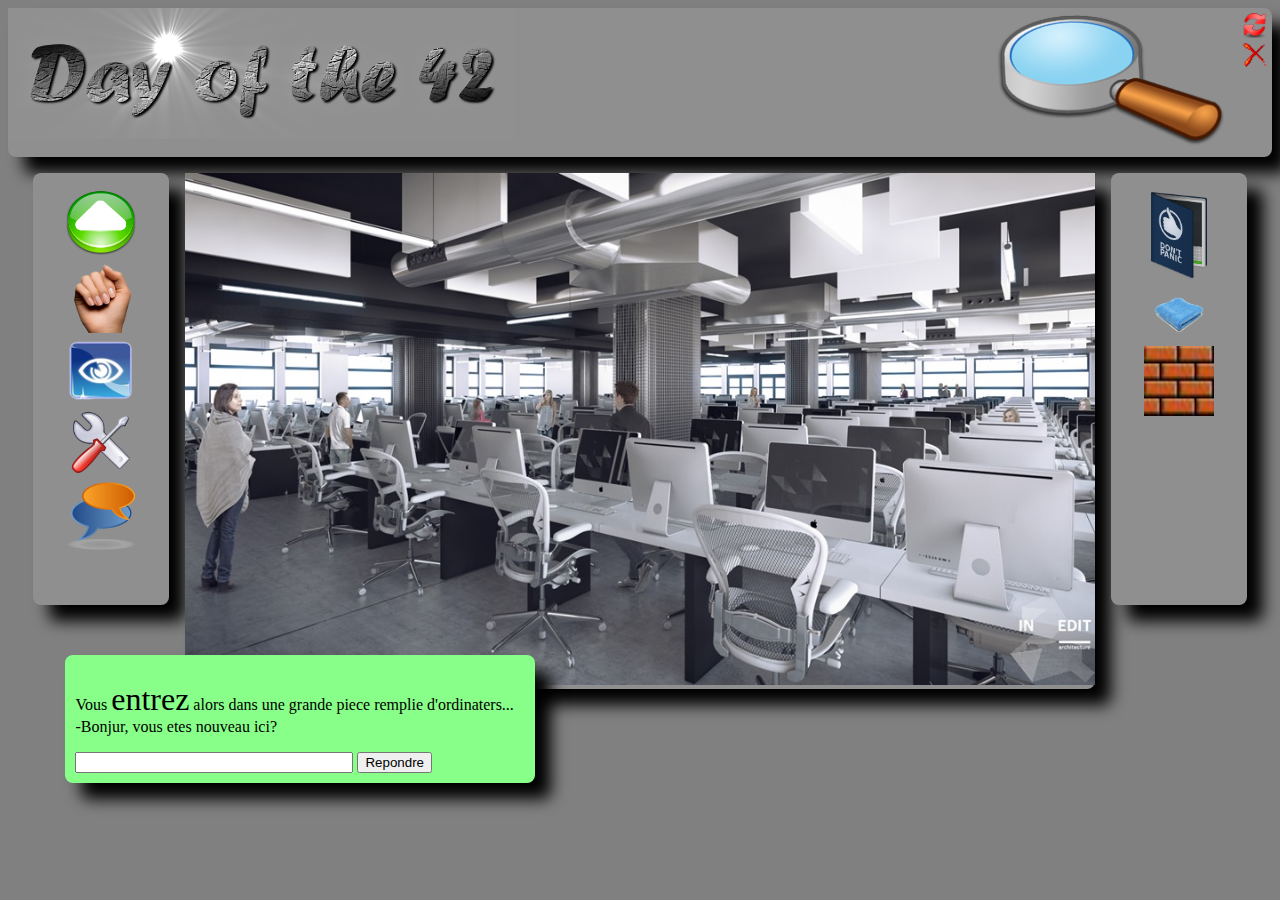
<file: d00/ex02/doft.html>
<!DOCTYPE html>
<head>
	<link rel="stylesheet" href="doft.css">
</head>
<html>
	<body>
		<div class="container">
			<div class="window header">
				<div class="title">
					<img class="responsive" src="resources/day_of_the_42.png" />
				</div>
				<div class="inner-header">
					<div class="reload">
						<a href="www.disney.com" >
							<img class=responsive src="resources/reload.png" alt="Start from the beginning"/>
						</a>
					</div>
					<div class="close">
						<a href="https://www.relaischateaux.com/" >
							<img class=responsive src="resources/close.gif" alt="Disconnect"/>
						</a>
					</div>
				</div>
				<div class="glass">
					<img class="responsive" src="resources/loupe.png" />
				</div>
			</div>
			<div class="window left pane">
				<img class="responsive-pane" src="resources/arrow.png" alt="Advance"/>
				<img class="responsive-pane" src="resources/main.png" alt="Take"/>
				<img class="responsive-pane"src="resources/oeil.png" alt="Look"/>
				<img class="responsive-pane"src="resources/outil.png" alt="Use"/>
				<img class="responsive-pane"src="resources/chat-icon.png" alt="Speak"/>
			</div>

			<div class="window main">
				<img class=responsive src="resources/cluster.jpg" alt="lab" usemap="#lab"/>
				<map name="lab">
					<area shape="rect" coords="450, 200, 550, 300" alt="computer" href="https://www.apple.com"/>
					<area shape="rect" coords="250, 200, 350, 300" alt="computer" href="https://www.ikea.com"/>
				</map>
			</div>
			
			<div class="window right pane">
				<img class="responsive-pane" src="resources/book.png" />
				<img class="responsive-pane"src="resources/towel.png" />
				<img class="responsive-pane"src="resources/brick.jpg" />
			</div>
			
			<div class="text window">
				<p>
					Vous <span id="entrez">entrez</span> alors dans une grande piece remplie d'ordinaters...
					<br/>
					-Bonjur, vous etes nouveau ici?
				</p>
				<form>
					<input id="repondre" type="text">
					<input type="submit" value="Repondre">
				</form>
			<div>
		</div>
	</body>
</html>
</file>
<file: d00/ex02/doft.css>
.container
{
	display: grid;
	grid-template-columns: 10fr 150fr 1000fr 150fr 10fr;
	column-gap: 1em;
	row-gap: 1em;
	max-width: 1300px;
	margin: 0 auto;
}

.title
{
	float: left;
	width: 40%;
	height: auto;
}

.header
{
	grid-column-start: 1;
	grid-column-end: 6;
}

.inner-header
{
	padding: 5px;
	float: right;
	width: 2%;
	min-height: 100%;
}

.reload
{
	display: block;
	margin-top: 0;
	margin-bottom: %80;
}

.close
{
	display: block;
	margin-bottom: 0;
}

.pane
{
	height: 80%;
	padding: 10px;
}

.pane img
{
	margin-top: 5px;
}

.left
{
	grid-column-start: 2;
	grid-column-end: 3;
}

.main
{
	grid-column-start: 3;
	grid-column-end: 4;
	max-width: 1000px;
}

.right
{
	grid-column-start: 4;
	grid-column-stop: 5;
}

.window
{
	background-color: #8F8F8F;
	border-radius: .5em;
	box-shadow: 1em 1em 1em black;
}

.text
{
	background-color: #8F8;
	grid-row-start: 3;
	grid-column-start: 3;
	margin-left: 30px;
	width: 200em;
	max-width: 450px;
	height: auto;
	padding: 10px;
	position: relative;
	right: 150px;
	top: -50px;
	font-size: 1em;
}

.glass
{
	float: right;
	width: 20%;
	height: auto;
}


.responsive-pane
{
	margin: 0 auto;
	display: block;
	width: 60%;
	height: auto;
}

.responsive
{
	width: 100%;
	height: auto;
}

#repondre
{
	width: 60%;
}	

#entrez
{
	font-size: 2em;
	font-style: bold;
}
body
{
	background-color: grey;
}
</file>
